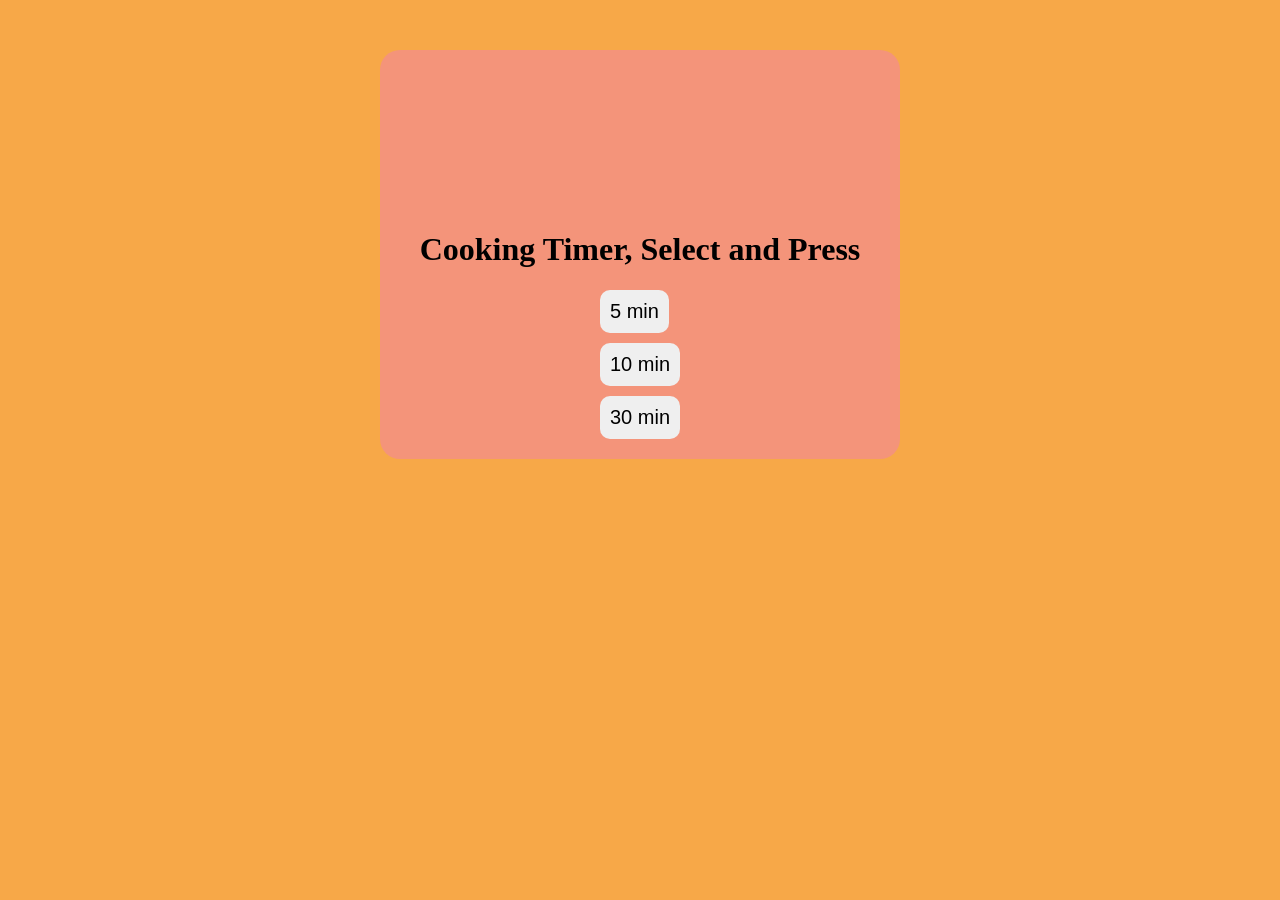
<file: cookingtimer/index.html>
<html lang="en"><head>
  <meta charset="UTF-8">
  <meta name="viewport" content="width=device-width, initial-scale=1.0">
  <title>Document</title>
  <link rel="stylesheet" href="style.css">
  <link rel="preconnect" href="https://fonts.googleapis.com">
<link rel="preconnect" href="https://fonts.gstatic.com" crossorigin="">
<link href="https://fonts.googleapis.com/css2?family=Roboto:wght@100&amp;display=swap" rel="stylesheet">
</head>
<body>

<div class="main-container">

  <div class="video-container">
    <video autoplay muted loop playsinline class="video" id="myVideo">
            <source src="https://www.pexels.com/ru-ru/download/video/9698168/">
    </video> 
  </div>

 <div id="menu">
    <h1>Cooking Timer, Select and Press</h1>
    <div class="btnContainer">
      <button id="btn" onclick="startTimer(300)">5 min</button>
      <button id="btn" onclick="startTimer(600)">10 min</button>
      <button id="btn" onclick="startTimer(1800)">30 min</button>
    </div>
  </div>

  <div id="timer" style="display: none;">
    <h1 id="time">00:00</h1>
    <button id="btn" onclick="goBack()">Back</button>
  </div>

</div>








<script src="script.js"></script>

</body>
</html>
</file>
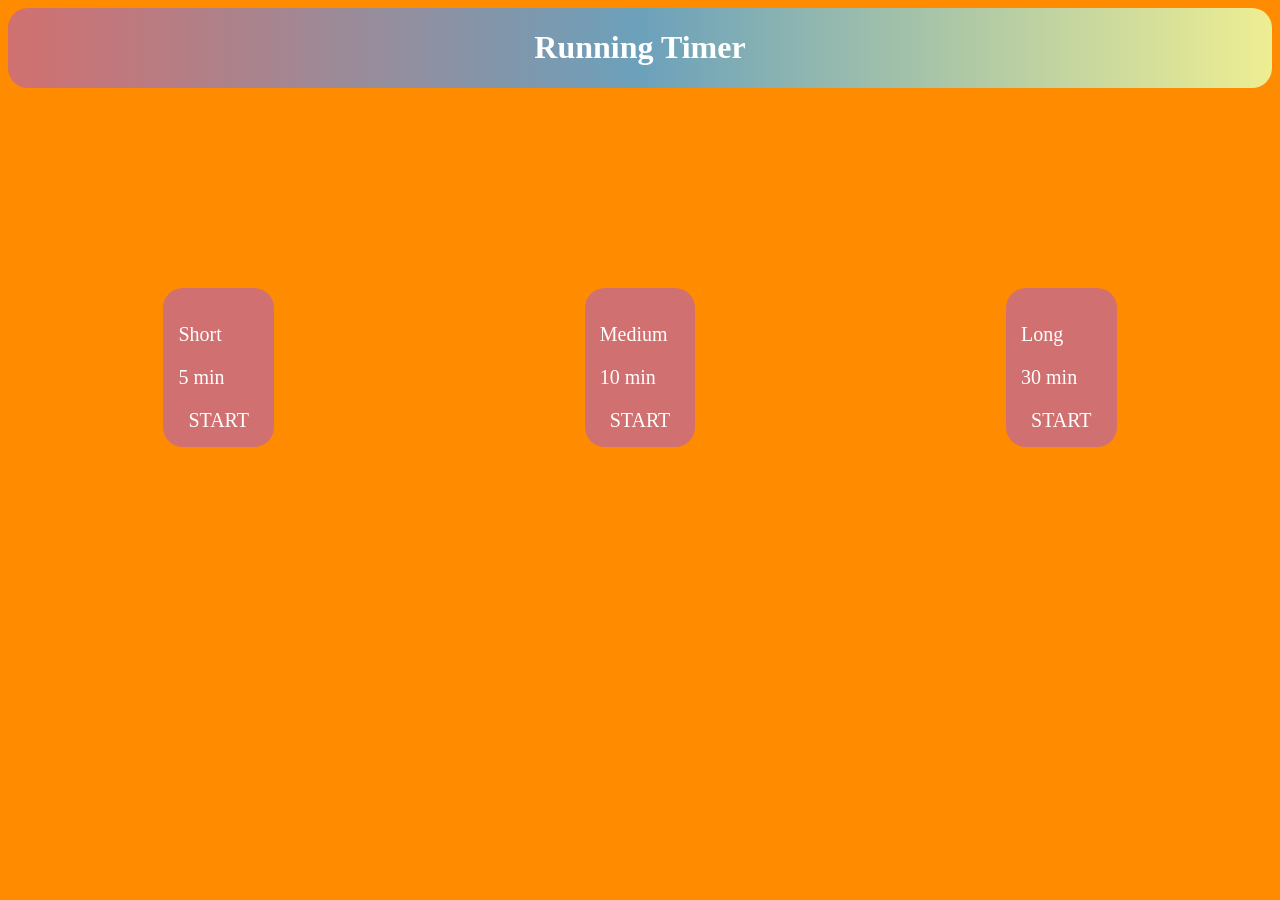
<file: running-timer/index.html>
<html lang="en"><head>
  <meta charset="UTF-8">
  <meta name="viewport" content="width=device-width, initial-scale=1.0">
  <title>Document</title>
  <link rel="stylesheet" href="style.css">
  <link rel="preconnect" href="https://fonts.googleapis.com">
<link rel="preconnect" href="https://fonts.gstatic.com" crossorigin="">
<link href="https://fonts.googleapis.com/css2?family=Roboto:wght@100&amp;display=swap" rel="stylesheet">
</head>
<body>
 
<div id="header">
    <h1>Running Timer</h1>
</div>

<div id="btn-container">
  <div class="block1">
    <div class="text">
      <p>Short</p>
      <p>5 min</p>
      
    </div>
    <a class="btn" id="btn" href="timershort/timershort.html">START</a>
  </div>

  <div class="block2">
    <div class="text">
      <p>Medium</p>
      <p>10 min</p>
      
    </div>
    <a class="btn" id="btn" href="timemed/timemed.html">START</a>
    
  </div>

  <div class="block3">
    <div class="text">
      <p>Long</p>
      <p>30 min</p>
      
    </div>
    <a class="btn" id="btn" href="timelong/timelong.html">START</a>
    
  </div>
</div>

<video autoplay muted loop playsinline class="back-video" id="myVideo">
        <source src="https://www.pexels.com/download/video/12510401/">
</video>


</body></html>
</file>
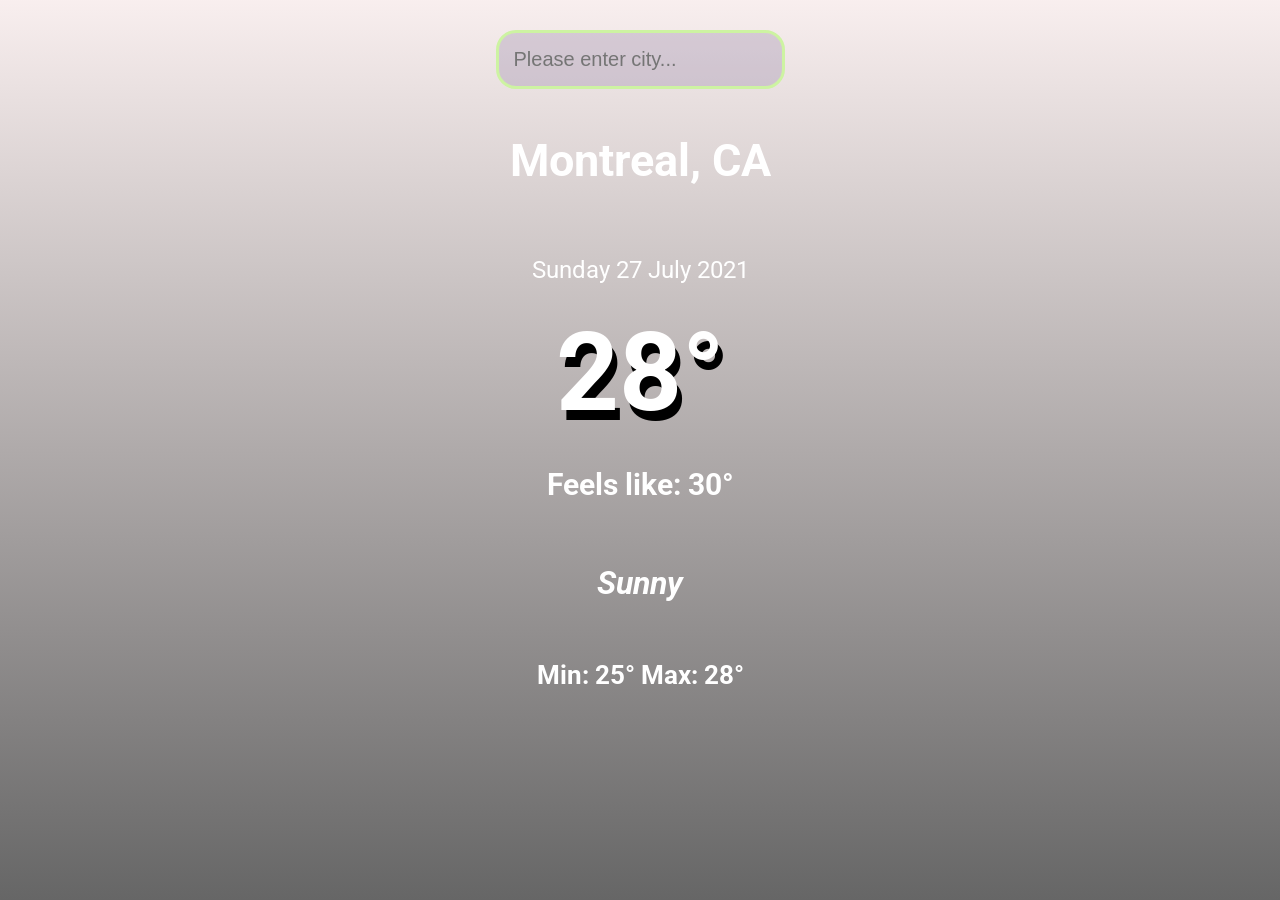
<file: weather/index.html>
<html lang="en"><head>
    <meta charset="UTF-8">
    <meta name="viewport" content="width=device-width, initial-scale=1.0">
    <link rel="icon" href="data:,">
    <title>Document</title>
    <link rel="stylesheet" href="style.css">
    <link rel="preconnect" href="https://fonts.googleapis.com">
    <link rel="preconnect" href="https://fonts.gstatic.com" crossorigin="">
    <link href="https://fonts.googleapis.com/css2?family=Roboto:wght@300&amp;display=swap" rel="stylesheet">

</head>
<body>

    <div id="container">
        <div id="header">
            <input type="text" spellcheck="false" placeholder="Please enter city..." id="input">
        </div>

        <div id="when-where">
            <p id="city">Montreal, CA</p>
            <p id="date">Sunday 27 July 2021</p>
        </div>


        <div id="now">
            <p id="temperature">28°</p>
            <p id="feelsLike">Feels like: 30°</p>
            <p id="conditions">Sunny</p>
            <p id="variation">Min: 25° Max: 28°</p>
        </div>

    </div>



<script src="index.JS"></script>

</body></html>
</file>
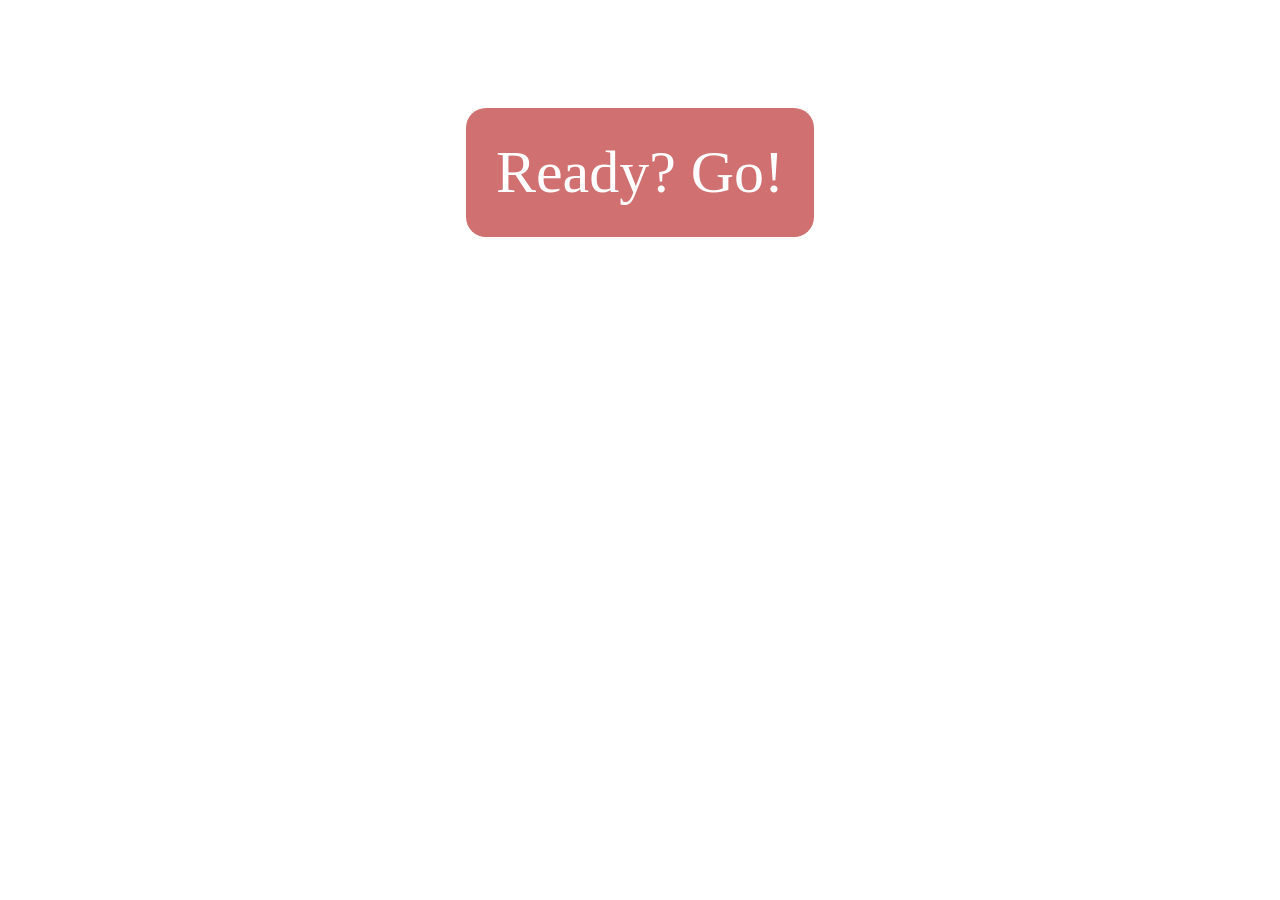
<file: running-timer/timelong/timelong.html>
<!DOCTYPE html>
<html lang="en">
<head>
  <meta charset="UTF-8">
  <meta name="viewport" content="width=device-width, initial-scale=1.0">
  <title>Document</title>
  <link rel="stylesheet" href="timelong.css">
  <link rel="icon" href="data:,">

</head>
<body>
  <div id="container-countdown">
  <p id="countdown">Ready? Go!</p>
  </div>

<iframe 
  width="560" 
  height="315" 
  src="https://www.youtube.com/embed/JQ1txLdu6qg?si=BSP98PeC9vjyp1nR&autoplay=1&mute=0" 
  title="YouTube video player" 
  frameborder="0" 
  allow="accelerometer; autoplay; clipboard-write; encrypted-media; gyroscope; picture-in-picture; web-share" 
  allowfullscreen>
</iframe>

<video autoplay muted loop playsinline class="back-video" id="myVideo">
        <source src="https://www.pexels.com/ru-ru/download/video/7179290/">
  </video>

  
  <script src="timelong.js"></script>
</body>
</html>
</file>
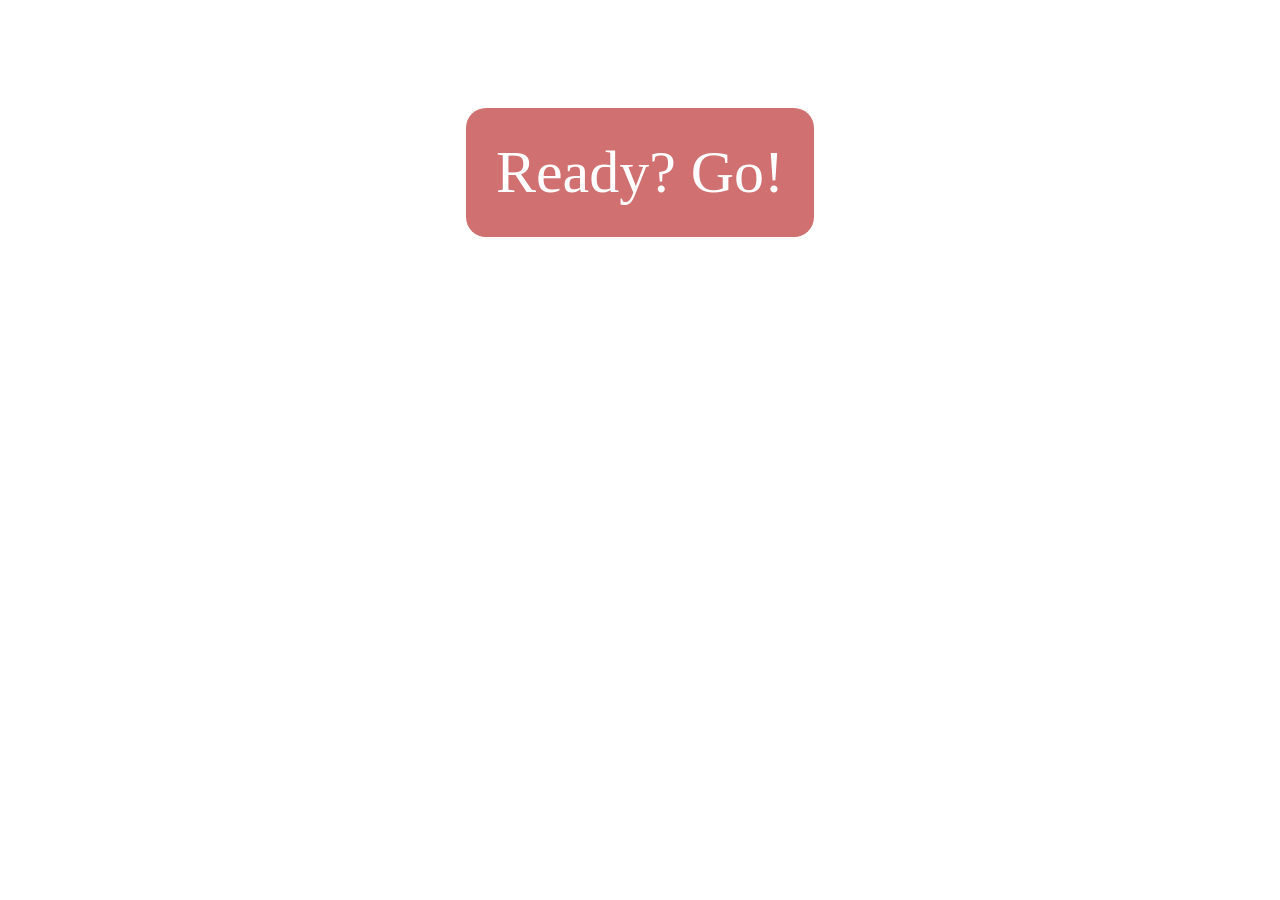
<file: running-timer/timemed/timemed.html>
<!DOCTYPE html>
<html lang="en">
<head>
  <meta charset="UTF-8">
  <meta name="viewport" content="width=device-width, initial-scale=1.0">
  <title>Document</title>
  <link rel="stylesheet" href="timemed.css">
  <link rel="icon" href="data:,">

</head>
<body>
  <div id="container-countdown">
  <p id="countdown">Ready? Go!</p>
  </div>

<iframe 
  width="560" 
  height="315" 
  src="https://www.youtube.com/embed/_rQiTC7woSg?si=Ye0hOEOWFGgyKV-P&autoplay=1&mute=0" 
  title="YouTube video player" 
  frameborder="0" 
  allow="accelerometer; autoplay; clipboard-write; encrypted-media; gyroscope; picture-in-picture; web-share" 
  allowfullscreen>
</iframe>

<video autoplay muted loop playsinline class="back-video" id="myVideo">
        <source src="https://www.pexels.com/ru-ru/download/video/7187080/">
  </video>

  
  <script src="timemed.js"></script>
</body>
</html>
</file>
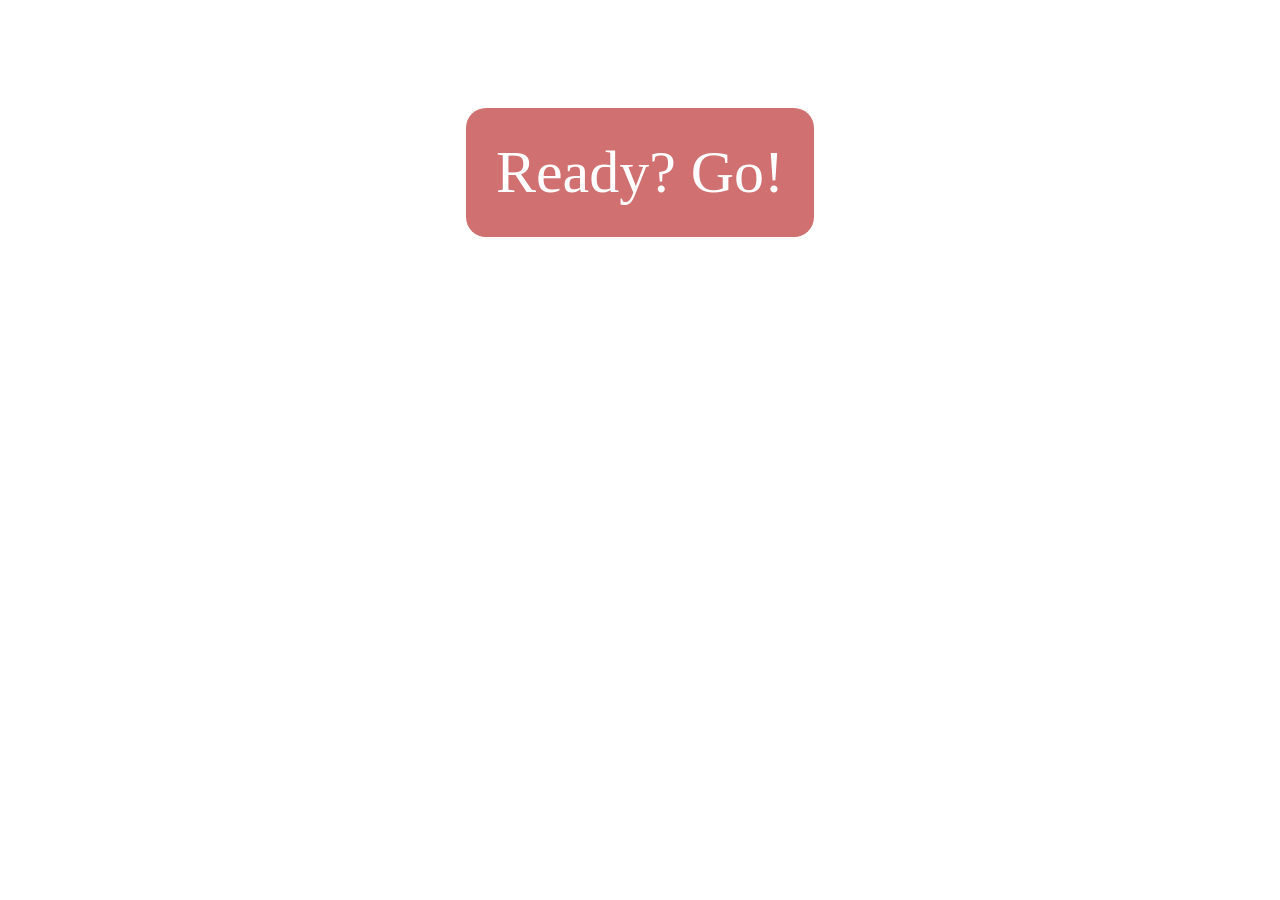
<file: running-timer/timershort/timershort.html>
<!DOCTYPE html>
<html lang="en">
<head>
  <meta charset="UTF-8">
  <meta name="viewport" content="width=device-width, initial-scale=1.0">
  <title>Document</title>
  <link rel="stylesheet" href="timershort.css">
  <link rel="icon" href="data:,">

</head>
<body>
  <div id="container-countdown">
  <p id="countdown">Ready? Go!</p>
  </div>

<iframe 
  width="560" 
  height="315" 
  src="https://www.youtube.com/embed/JQ1txLdu6qg?si=BSP98PeC9vjyp1nR&autoplay=1&mute=0" 
  title="YouTube video player" 
  frameborder="0" 
  allow="accelerometer; autoplay; clipboard-write; encrypted-media; gyroscope; picture-in-picture; web-share" 
  allowfullscreen>
</iframe>

<video autoplay muted loop playsinline class="back-video" id="myVideo">
        <source src="https://www.pexels.com/ru-ru/download/video/32259382/">
  </video>

  
  <script src="timershort.js"></script>
</body>
</html>
</file>
<file: cookingtimer/style.css>
.main-container {
  display: flex;
  align-items: center;
  flex-direction: column;
  
  justify-content: center;
  background-color: rgb(244, 148, 122);
  padding: 10px;
  width: 500px;
  border-radius: 20px;
  margin: auto;
}


body{

  background-color: rgb(247, 168, 72);
   margin-top: 50px;
  
}

#btn{
  display: flex;
  justify-content: space-around;
  padding: 10px;
  border-radius: 10px;
  border: none;
  margin-bottom: 10px;
  font-size: 20px;
}

#btn:hover {
  background-color: #4caeef;
  color: rgb(255, 221, 221);
}

#menu{
    display: flex;
    flex-direction: column;
    align-items: center;
}


#timer{
  font-size: 30px;
  display: flex;
    flex-direction: column;
    align-items: center;
}

.video{
    width: 100%;
    border: none;
    border-radius: 30px;
}

.video-container {
  display: flex;
  justify-content: center; 
  align-items: flex-start; 

}
</file>
<file: running-timer/style.css>
.meditation-container {
    display: flex;
    justify-content: center;
    gap: 20px;
    margin-top: 50px;
}

body{
  background-color: rgb(255, 140, 0);
}



.start-btn {
    display: inline-block;
    margin-top: 10px;
    padding: 10px 20px;
    color: #000;
    text-decoration: none;
    border-radius: 5px;
}



#btn-container {
    display: flex;
    justify-content: space-around;
    margin-top: 200px;
    border-radius: 20px;
} 


#btn {

    border-radius: 20px;
    border: none;
    padding: 10px;
    text-decoration: none;
    color: white;

}

.btn:hover {
  background-color:rgb(108, 161, 187)
}

.block1, .block2, .block3
{
    background-color:  rgb(209, 112, 112);
    border-radius: 20px;
    padding: 15px;
    font-size: 20px;
    color: white;
}

#header {
    display: flex;
    justify-content: center;
    background: linear-gradient(to right, rgb(209, 112, 112), rgb(108, 161, 187), rgb(238, 238, 146)); 
    color:white; 
    border-radius: 20px;
}
  

#myVideo {
    position: fixed;
    right: 0;
    top: 0;
    min-width: 100%;
    min-height: 100%;
    z-index: -10;
   
    
  }
</file>
<file: weather/style.css>
body {
    background-image: url('https://images.unsplash.com/photo-1587923623987-c7e4083beb23?ixid=MnwxMjA3fDB8MHxzZWFyY2h8MTR8fHN1bnxlbnwwfHwwfHw%3D&ixlib=rb-1.2.1&auto=format&fit=crop&w=800&q=60');
    background-size: cover;
    background-repeat: no-repeat;
    margin: 0;
  }
  
  #container {
    display: flex;
    flex-direction: column;
    flex-wrap: wrap;
    background-image: linear-gradient(rgba(233, 200, 200, 0.3), rgba(0, 0, 0, 0.6));
    min-height: 100vh;
    font-family: 'Roboto', sans-serif;
  }
  
  #header {
    display: flex;
    justify-content: center;
    margin-top: 30px;
  }
  
  #input {
    background-color: rgba(142, 127, 161, 0.3);
    border-radius: 20px;
    border: 3px solid #CDF3A2;
    padding: 15px;
    font-size: 20px;
  }
  
  #input:focus {
    background-color: #fff;
  }
  
  #when-where {
    display: flex;
    flex-direction: column;
    align-items: center;
  }
  
  #city {
    color: #FFF;
    font-size: 45px;
    font-weight: bold;
  }
  
  #date {
    color: #FFF;
    font-size: 24px;
  }

  #time{
    color: #FFF;
    font-size: 30px;
    font-weight: bold;
  }
  
  #now {
    display: flex;
    flex-direction: column;
    align-items: center;
  }
  
  
  #temperature {
    color: #FFF;
    font-size: 110px;
    font-weight: bold;
    text-shadow: 5px 10px black;
    margin: 0;
  }
  
  #feelsLike {
    color: #FFF;
    font-size: 30px;
    font-weight: bold;
  }
  
  #conditions {
    color: #FFF;
    font-size: 32px;
    font-weight: bold;
    font-style: italic;
  }
  
  #variation {
    color: #FFF;
    font-size: 26px;
    font-weight: bold;
  }
</file>
<file: running-timer/timelong/timelong.css>
#container-countdown {
    display: flex;
    justify-content: center;
    
  }
  
  #countdown {
    font-size: 60px;
    margin-top: 100px;
    background-color:  rgb(209, 112, 112);
    border-radius: 20px;
    padding: 30px;
    color: white;
  }
  
  iframe {
  opacity: 0;
  }
  #myVideo {
    position: fixed;
    right: 0;
    top: 0;
    min-width: 100%;
    min-height: 100%;
    z-index: -10;
    
  }

  @media all and (max-width:500px){
    #myButton{
      display: block;
      padding: 10px;
      background: linear-gradient(to right, #98e4c4, #f0f3f5);
      border-radius: 10px;
    }

    body{
      background:  linear-gradient(to right, #98e4c4, #f0f3f5);
    }
  }
</file>
<file: running-timer/timemed/timemed.css>
#container-countdown {
    display: flex;
    justify-content: center;
    
  }
  
  #countdown {
    font-size: 60px;
    margin-top: 100px;
    background-color:  rgb(209, 112, 112);
    border-radius: 20px;
    padding: 30px;
    color: white;
  }
  
  iframe {
  opacity: 0;
  }
  #myVideo {
    position: fixed;
    right: 0;
    top: 0;
    min-width: 100%;
    min-height: 100%;
    z-index: -10;
    
  }

 

 @media all and (max-width:500px){
    #myButton{
      display: block;
      padding: 10px;
      background: linear-gradient(to right, #98e4c4, #f0f3f5);
      border-radius: 10px;
    }

    body{
      background:  linear-gradient(to right, #98e4c4, #f0f3f5);
    }
  }
</file>
<file: running-timer/timershort/timershort.css>
#container-countdown {
    display: flex;
    justify-content: center;
    
  }
  
  #countdown {
    font-size: 60px;
    margin-top: 100px;
    background-color:  rgb(209, 112, 112);
    border-radius: 20px;
    padding: 30px;
    color: white;
  }
  
  iframe {
  opacity: 0;
  }
  #myVideo {
    position: fixed;
    right: 0;
    top: 0;
    min-width: 100%;
    min-height: 100%;
    z-index: -10;
    
  }

 

 @media all and (max-width:500px){
    #myButton{
      display: block;
      padding: 10px;
      background: linear-gradient(to right, #98e4c4, #f0f3f5);
      border-radius: 10px;
    }

    body{
      background:  linear-gradient(to right, #98e4c4, #f0f3f5);
    }
  }
</file>
